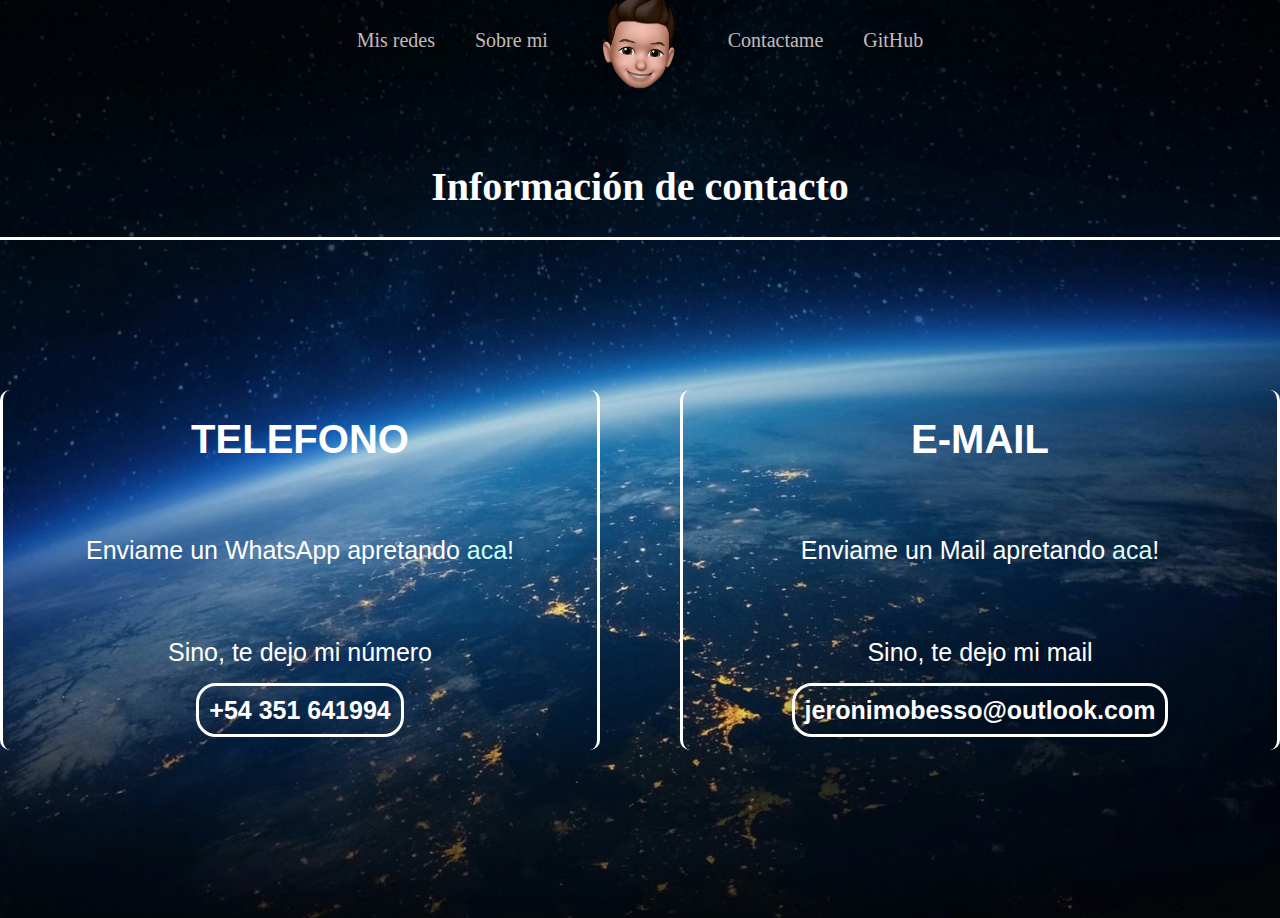
<file: CONTACTO/contacto.html>
<!DOCTYPE html>
<html>
    <head>
        <meta charset="utf-8">
        <meta http-equiv="X-UA-Compatible" content="IE=edge">
        <title></title>
        <meta name="description" content="">
        <meta name="viewport" content="width=device-width, initial-scale=1">
        <link rel="stylesheet" href="stylescontacto.css">
    </head>
    <body>
        <header>
            <a href="">Mis redes</a>
            <a href="">Sobre mi</a>
            <a href="/index.html"><img src="/IMG/yo.png"alt=""></a>
            <a href="contacto.html">Contactame</a>
            <a href="https://github.com/JeritoB">GitHub</a>
        </header>
        <main>
            <div class="titulo"><h1>Información de contacto</h1></div>
        <div class="contacto-container">
            <section class="numero">
                <h1>TELEFONO</h1>
                <br>
                <p>Enviame un WhatsApp apretando <a href="">aca</a>!</p>
                <br>
                <p>Sino, te dejo mi número <br><br><strong>+54 351 641994</strong></p>
            </section>

            <section class="mail">
                <h1>E-MAIL</h1>
                <br>
                <p>Enviame un Mail apretando <a href="">aca</a>!</p>
                <br>
                <p>Sino, te dejo mi mail <br><br><strong>jeronimobesso@outlook.com</strong></p>
            </section>
        </div>
            
        </main>
    </body>
</html>
</file>
<file: CONTACTO/stylescontacto.css>
html {
    max-width: 1920px;
    margin-left: auto;
    margin-right: auto;
}
body {
    background-image: url(/IMG/fondo.jpg);
    background-size: cover;
    background-position: center;
    margin: 0;
    padding: 0;
    height: 100vh;
}
header {
    margin-top: 18px;
    display: flex;
    justify-content: center;
    align-items: center;
    height: 5vh;
    width: 100%;
}
header img{
    max-width: 100px;
    z-index: 11;
}
header a {
    color: rgb(196, 187, 187);
    padding: 20px;
    text-decoration: none;
    font-size: 20px;
}
header a:hover {
    text-shadow: 0 0 10px rgba(255, 255, 255, 0.7), 0 0 20px rgba(255, 255, 255, 0.6), 0 0 30px rgba(255, 255, 255, 0.5);
}

.titulo{
    margin-top: 100px;
    border-bottom: solid white;
    font-size: 20px;
    text-align: center;
    color: white;
}
.contacto-container{
    margin-top: 100px;
    font-size: 20px;
    text-align: center;
    color: white;
    display: flex;
    margin-top: 150px;
    margin-left: auto;
    margin-right: auto;
    gap: 80px;

}
.contacto-container section{
    width: 50%;
    height: 50%;
    border-left: solid white;
    border-right: solid white;
    border-radius: 10px;
    font-family:sans-serif;
}
section h1{
    font-weight: bold;
    font-family: Arial, Helvetica, sans-serif;
}
section a{
    text-decoration: none;
    color: rgb(209, 255, 255);

}
section a:hover{
    padding: 5px;
}
p{
    font-size: 25px;
}
strong{
    padding: 10px;
    border: solid white;
    border-radius: 20px;
}
</file>
